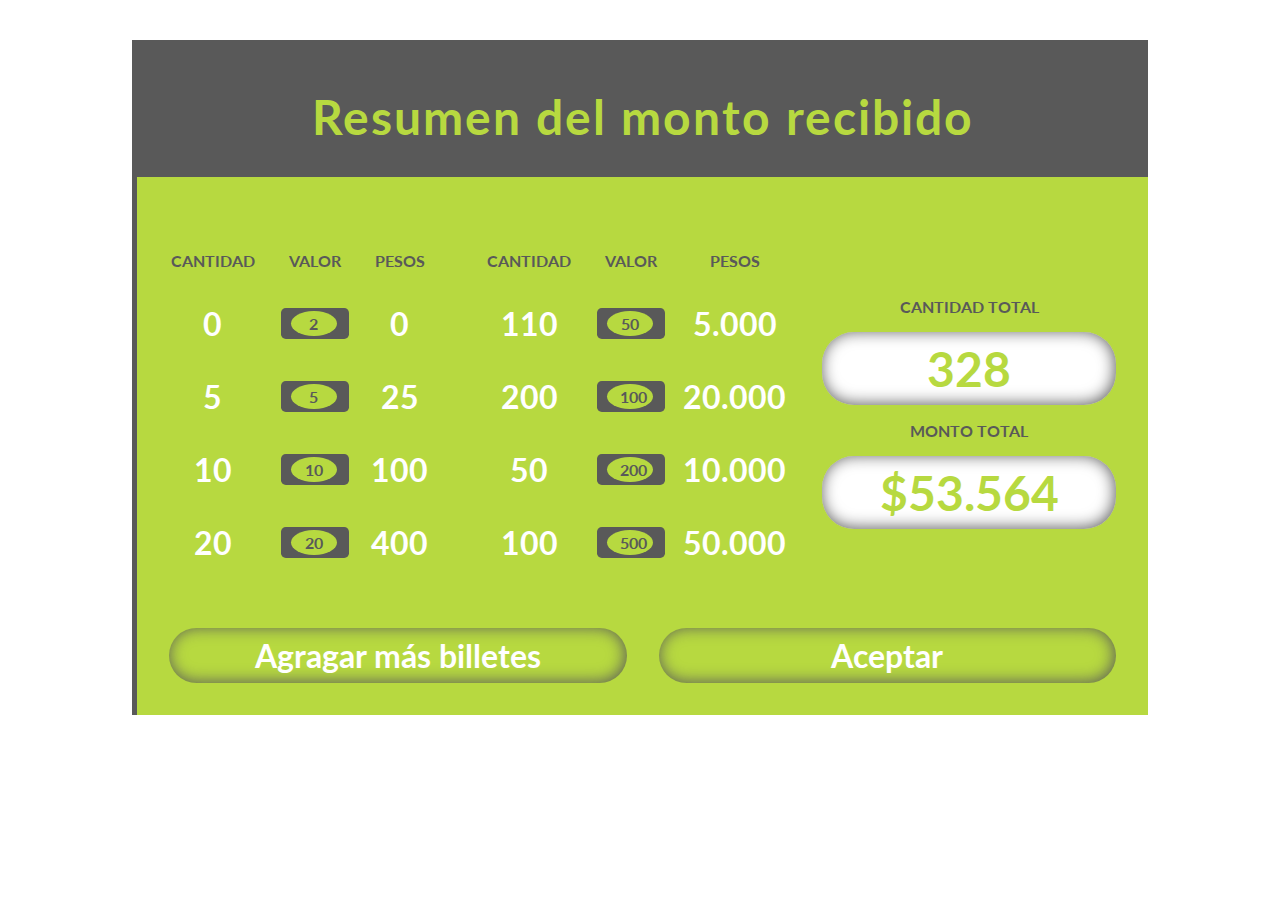
<file: disenio/index.html>
<!doctype html>
<html lang="">
  <head>
    <meta charset="utf-8">
    <meta name="description" content="">
    <meta name="viewport" content="width=device-width, initial-scale=1">
    <title>testingresantes</title>

    <link rel="apple-touch-icon" href="apple-touch-icon.png">

    <link rel="stylesheet" href="./disenio.css">
    <link href="https://fonts.googleapis.com/css?family=Lato:700" rel="stylesheet">

  </head>
  <body>
    <div class="container" id="resume">
      <h2>Resumen del monto recibido</h2>
      <div class="tabla">
        <div class="tabla-billetes">
          <table>
            <tr>
              <th>CANTIDAD</th>
              <th>VALOR</th>
              <th>PESOS</th>
            </tr>
            <tr>
              <td>0</td>
              <td>
                <div class="dollar">
                  <span>2</span>
                </div>
              </td>
              <td>0</td>
            </tr>
            <tr>
              <td>5</td>
              <td>
                <div class="dollar">
                  <span>5</span>
                </div>
              </td>
              <td>25</td>
            </tr>
            <tr>
              <td>10</td>
              <td>
                <div class="dollar">
                  <span>10</span>
                </div>
              </td>
              <td>100</td>
            </tr>
            <tr>
              <td>20</td>
              <td>
                <div class="dollar">
                  <span>20</span>
                </div>
              </td>
              <td>400</td>
            </tr>
          </table>
        </div>
        <div class="tabla-billetes">
          <table>
            <tr>
              <th>CANTIDAD</th>
              <th>VALOR</th>
              <th>PESOS</th>
            </tr>
            <tr>
              <td>110</td>
              <td>
                <div class="dollar">
                  <span>50</span>
                </div>
              </td>
              <td>5.000</td>
            </tr>
            <tr>
              <td>200</td>
              <td>
                <div class="dollar">
                  <span>100</span>
                </div>
              </td>
              <td>20.000</td>
            </tr>
            <tr>
              <td>50</td>
              <td>
                <div class="dollar">
                  <span>200</span>
                </div>
              </td>
              <td>10.000</td>
            </tr>
            <tr>
              <td>100</td>
              <td>
                <div class="dollar">
                  <span>500</span>
                </div>
              </td>
              <td>50.000</td>
            </tr>
          </table>
        </div>
        <div class="totales">
          <div class="cantidad">
            <h3>CANTIDAD TOTAL</h3>
            <div class="btn totalNum sombra">328</div>
          </div>
          <div class="cantidad">
            <h3>MONTO TOTAL</h3>
            <div class="btn totalNum sombra">$53.564</div>
          </div>
        </div>



      </div>
      <div class="botonera">
        <div class="btn sombra">
          Agragar más billetes
        </div>
        <div class="btn sombra">
          Aceptar
        </div>
      </div>

    </div>


  </body>
</html>
</file>
<file: disenio/disenio.css>
html {
  font-size: 16px;
  font-family: 'Lato', sans-serif;
  font-weight: 700;
  color: #595959;
}

.container {
  width: 80%;
  margin: 0 auto;
  background: #B7D940;
  border-left: 5px solid #595959;
}

h2 {
  background: #595959;
  padding: 3rem;
  padding-bottom: 2rem;
  font-size: 3rem;
  letter-spacing: 2px;
  text-align: center;
  color: #B7D940;
}

.tabla {
  padding: 1rem;
  display: -ms-flexbox;
  display: flex;
  -ms-flex-pack: justify;
      justify-content: space-between;
}

.tabla .tabla-billetes {
  text-align: center;
}

.tabla .tabla-billetes table tr th {
  padding: 1rem;
}

.tabla .tabla-billetes table tr td {
  color: white;
  font-size: 2rem;
  padding: 1rem .5rem;
}

.tabla .totales {
  width: 30%;
  margin-top: 3rem;
  text-align: center;
  padding-right: 1rem;
}

.tabla .totales .cantidad h3 {
  font-size: 1rem;
}

.tabla .totales .cantidad .totalNum {
  font-size: 3rem;
  color: #B7D940;
}

.dollar {
  background: #595959;
  padding: .5rem 0;
  height: 15px;
  width: 100%;
  font-size: 1rem;
  position: relative;
  border-radius: .3rem;
  outline-color: red;
}

.dollar span {
  background: #B7D940;
  display: inline-block;
  width: 20px;
  padding: .2rem .8rem;
  border-radius: 50%;
  position: absolute;
  left: 15%;
  top: 3px;
  color: #595959;
}

.totales .cantidad span {
  font-size: .8rem;
  text-align: center;
}

.botonera {
  display: -ms-flexbox;
  display: flex;
  -ms-flex-pack: distribute;
      justify-content: space-around;
  padding: 1rem;
}

.botonera div {
  width: 50%;
  margin: 1rem;
  border: 1px tranparent;
  color: white;
  font-size: 2rem;
  background: #B7D940;
  cursor: pointer;
}

.botonera div:hover {
  background: #A0C13A;
}

.sombra {
  box-shadow: inset -1px -1px 16px 0px #595959;
}

.btn {
  background: white;
  text-align: center;
  padding: .5rem 0;
  border-radius: 2rem;
}
</file>
